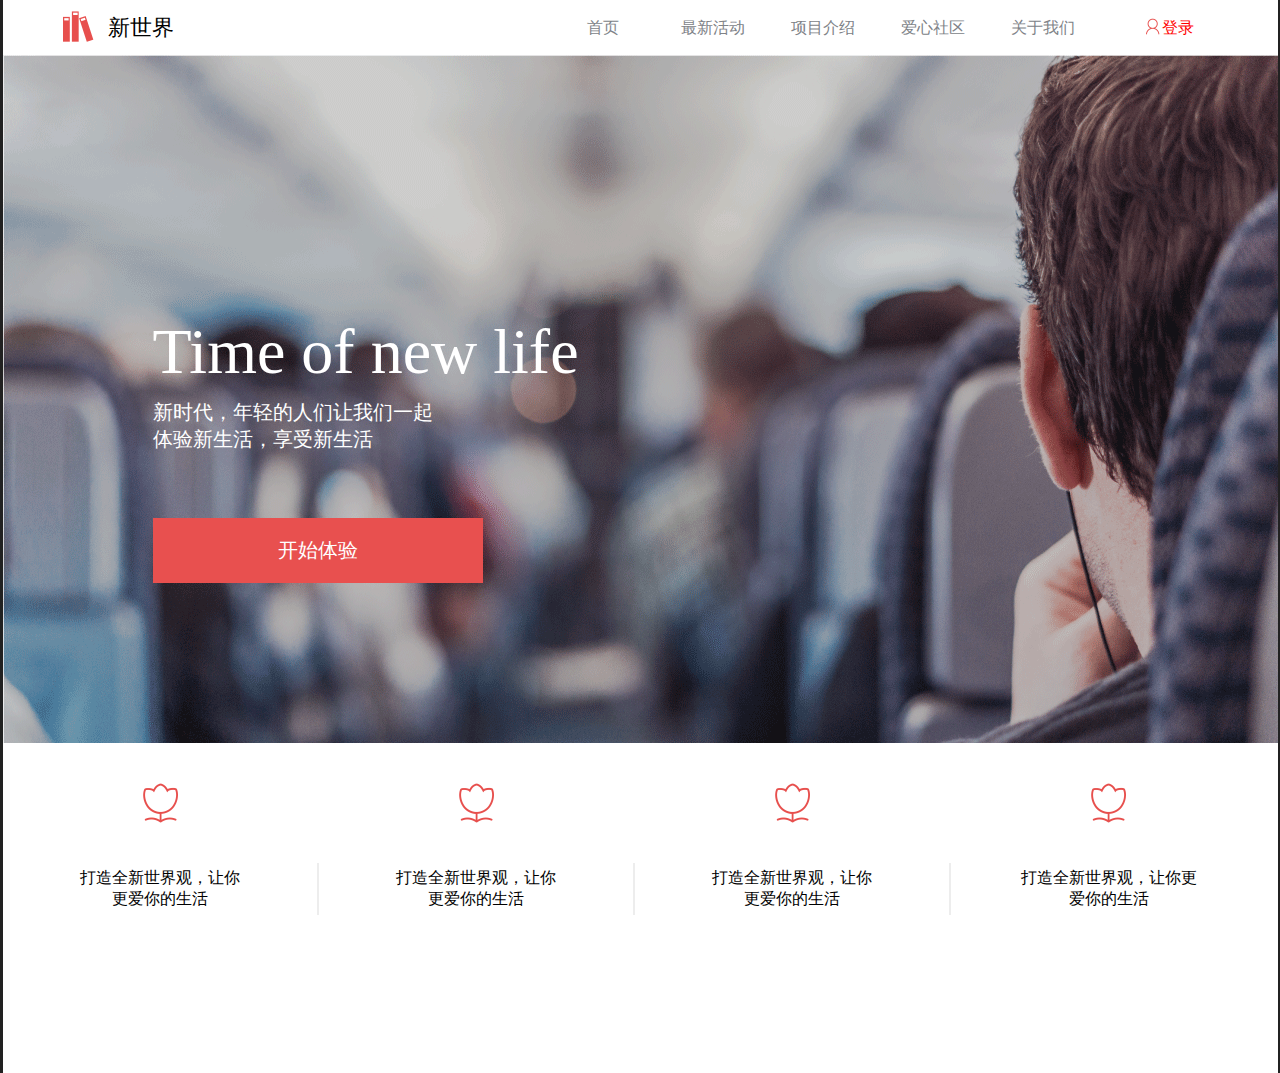
<file: 10-3/index.html>
<!DOCTYPE html>
<html lang="zh">

<head>
    <title>新世界</title>
    <meta charset='utf-8'>
    <link rel="stylesheet" type="text/css" href="reset.css">
    <link rel="stylesheet" type="text/css" href="main.css">
</head>

<body>
    <div class="main">
        <div class="nav">
            <h1>新世界</h1>
            <ul>
                <li><a href="#">首页</a></li>
                <li><a href="#">最新活动</a></li>
                <li><a href="#">项目介绍</a></li>
                <li><a href="#">爱心社区</a></li>
                <li><a href="#">关于我们</a></li>
                <li class="login"><a href="#">登录</a></li>
            </ul>
        </div>
        <div class="info">
            <div>
                <h2>Time of new life</h2>
                <p>新时代，年轻的人们让我们一起
                    <br>体验新生活，享受新生活</p>
                <p class="go">开始体验</p>
            </div>
        </div>
        <div class="slogan clearfix">
            <div class="sblock">
                <img src="img/slogan1.png" alt="">
                <p>打造全新世界观，让你更爱你的生活</p>
            </div>
            <div class="sblock">
                <img src="img/slogan1.png" alt="">
                <p>打造全新世界观，让你更爱你的生活</p>
            </div>
            <div class="sblock">
                <img src="img/slogan1.png" alt="">
                <p>打造全新世界观，让你更爱你的生活</p>
            </div>
            <div class="sblock">
                <img src="img/slogan1.png" alt="">
                <p>打造全新世界观，让你更爱你的生活</p>
            </div>
        </div>
    </div>
</body>

</html>
</file>
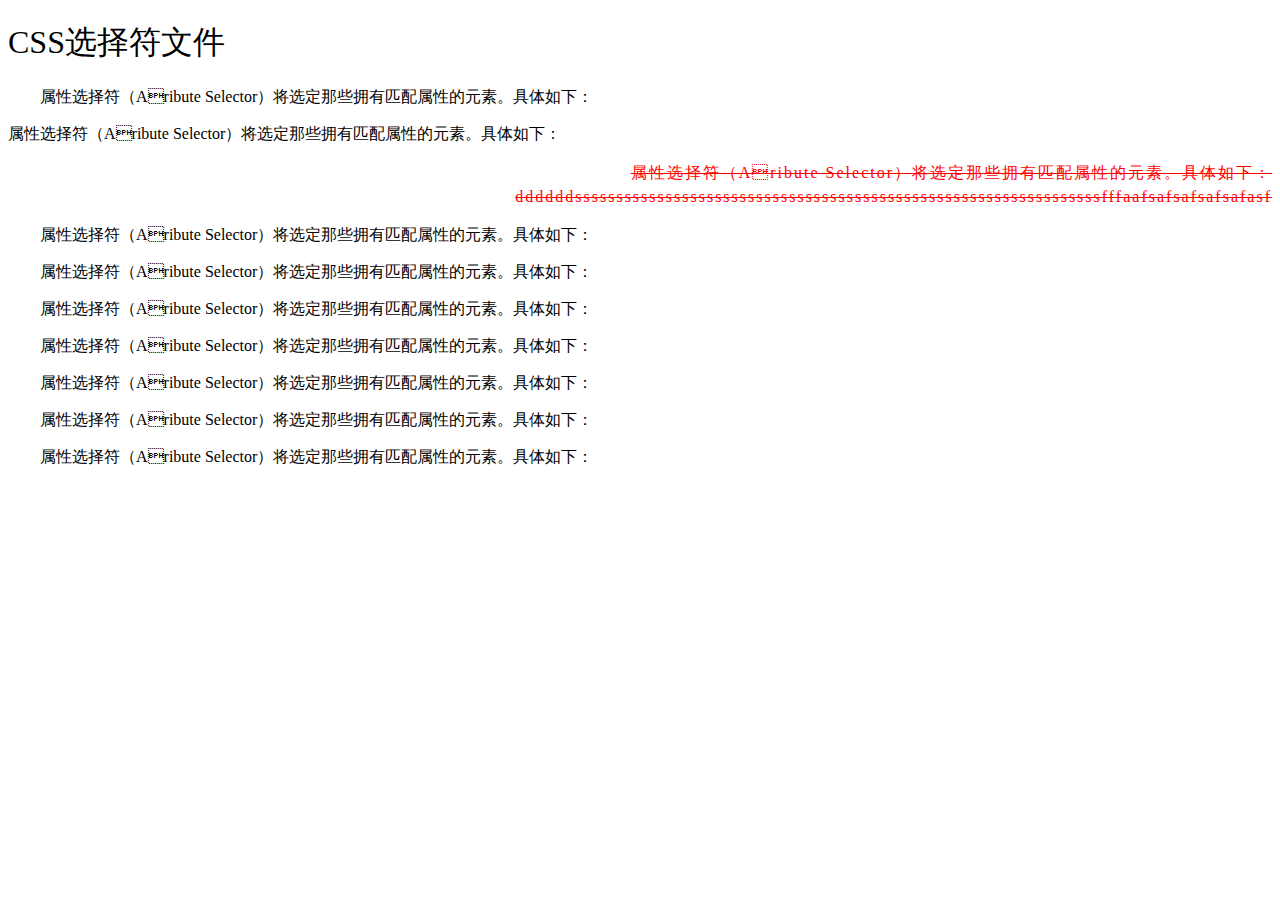
<file: 6-3/index.html>
<!DOCTYPE html>
<html lang="en">

<head>
    <meta charset="UTF-8">
    <title>CSS选择符练习文件</title>
    <link rel="stylesheet" href="main.css">
</head>

<body>
    <h1>CSS选择符文件</h1>
    <p>属性选择符（Aribute Selector）将选定那些拥有匹配属性的元素。具体如下：</p>
    <p class="noindent">属性选择符（Aribute Selector）将选定那些拥有匹配属性的元素。具体如下：</p>
    <p id="a">属性选择符（Aribute Selector）将选定那些拥有匹配属性的元素。具体如下：ddddddssssssssssssssssssssssssssssssssssssssssssssssssssssssssssssssssfffaafsafsafsafsafasf</p>
    <p>属性选择符（Aribute Selector）将选定那些拥有匹配属性的元素。具体如下：</p>
    <p>属性选择符（Aribute Selector）将选定那些拥有匹配属性的元素。具体如下：</p>
    <p>属性选择符（Aribute Selector）将选定那些拥有匹配属性的元素。具体如下：</p>
    <p>属性选择符（Aribute Selector）将选定那些拥有匹配属性的元素。具体如下：</p>
    <p>属性选择符（Aribute Selector）将选定那些拥有匹配属性的元素。具体如下：</p>
    <p>属性选择符（Aribute Selector）将选定那些拥有匹配属性的元素。具体如下：</p>
    <p>属性选择符（Aribute Selector）将选定那些拥有匹配属性的元素。具体如下：</p>
</body>

</html>
</file>
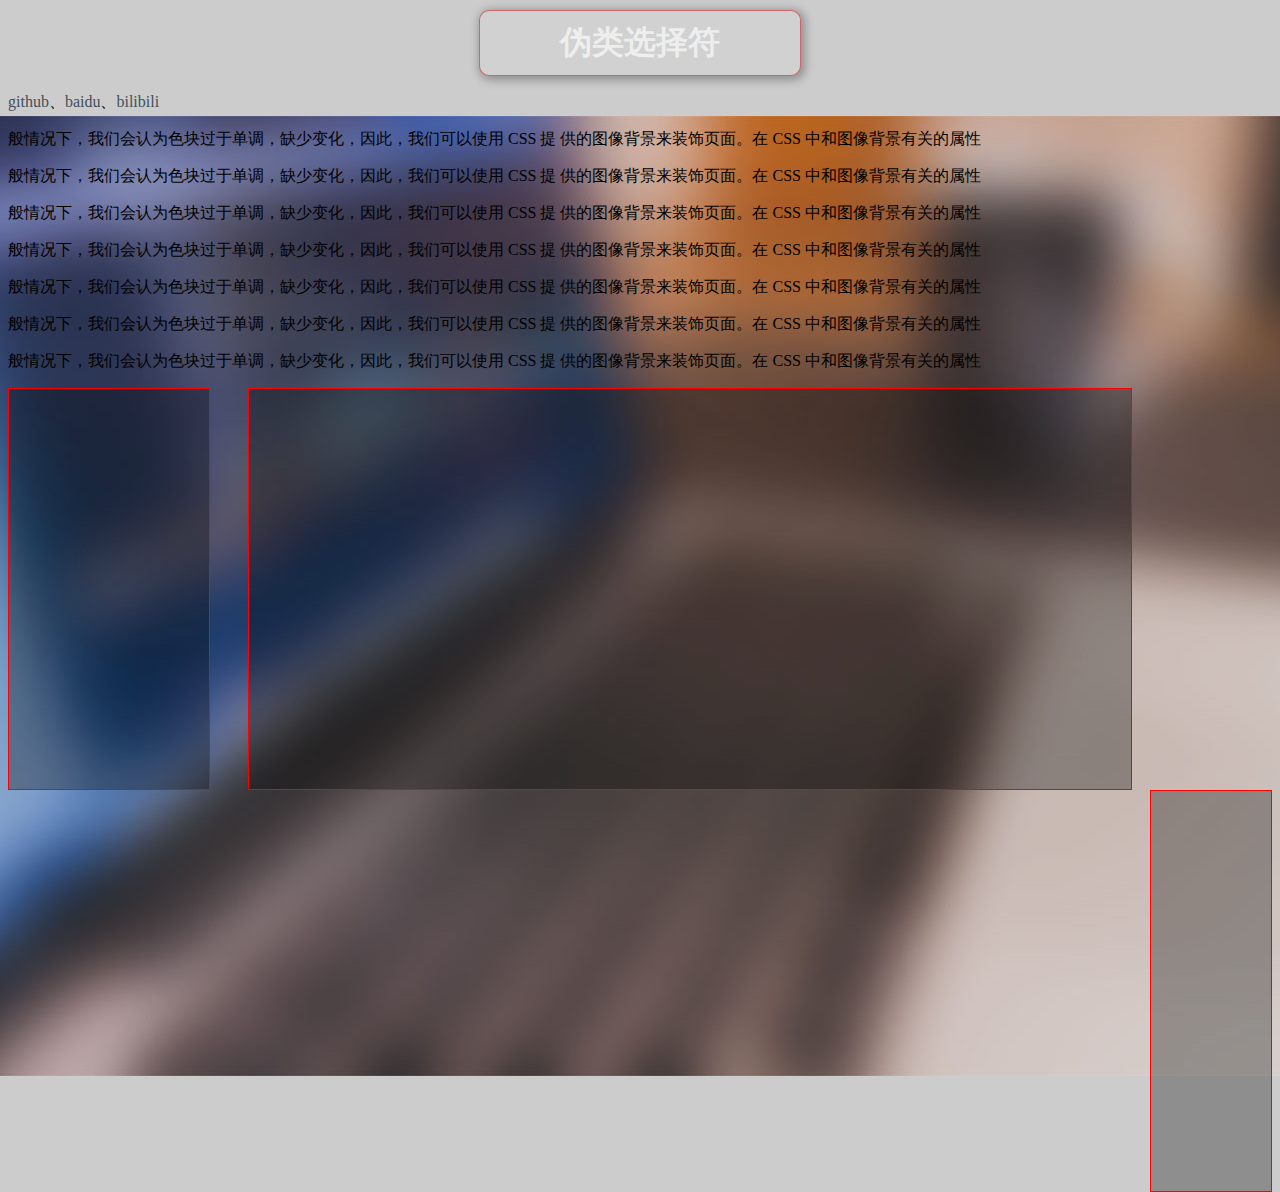
<file: 7-3/index.html>
<!DOCTYPE html>
<html lang="zh">
<head>
	<title>CSS属性练习</title>
	<meta charset='utf-8'>
	<link rel="stylesheet" type="text/css" href="main.css">
</head>
<body>
	<h1>伪类选择符</h1>
	<p><a href="http://github.com">github</a>、<a href="http://baidu.com">baidu</a>、<a href="http://bilibili.com">bilibili</a></p>
	<p>般情况下，我们会认为⾊块过于单调，缺少变化，因此，我们可以使⽤ CSS 提
供的图像背景来装饰页⾯。在 CSS 中和图像背景有关的属性</p>
<p>般情况下，我们会认为⾊块过于单调，缺少变化，因此，我们可以使⽤ CSS 提
供的图像背景来装饰页⾯。在 CSS 中和图像背景有关的属性</p>
<p>般情况下，我们会认为⾊块过于单调，缺少变化，因此，我们可以使⽤ CSS 提
供的图像背景来装饰页⾯。在 CSS 中和图像背景有关的属性</p><p>般情况下，我们会认为⾊块过于单调，缺少变化，因此，我们可以使⽤ CSS 提
供的图像背景来装饰页⾯。在 CSS 中和图像背景有关的属性</p><p>般情况下，我们会认为⾊块过于单调，缺少变化，因此，我们可以使⽤ CSS 提
供的图像背景来装饰页⾯。在 CSS 中和图像背景有关的属性</p><p>般情况下，我们会认为⾊块过于单调，缺少变化，因此，我们可以使⽤ CSS 提
供的图像背景来装饰页⾯。在 CSS 中和图像背景有关的属性</p><p>般情况下，我们会认为⾊块过于单调，缺少变化，因此，我们可以使⽤ CSS 提
供的图像背景来装饰页⾯。在 CSS 中和图像背景有关的属性</p>

<div class="left"></div>
<div class="center"></div>
<div class="right"></div>
</body>
</html>
</file>
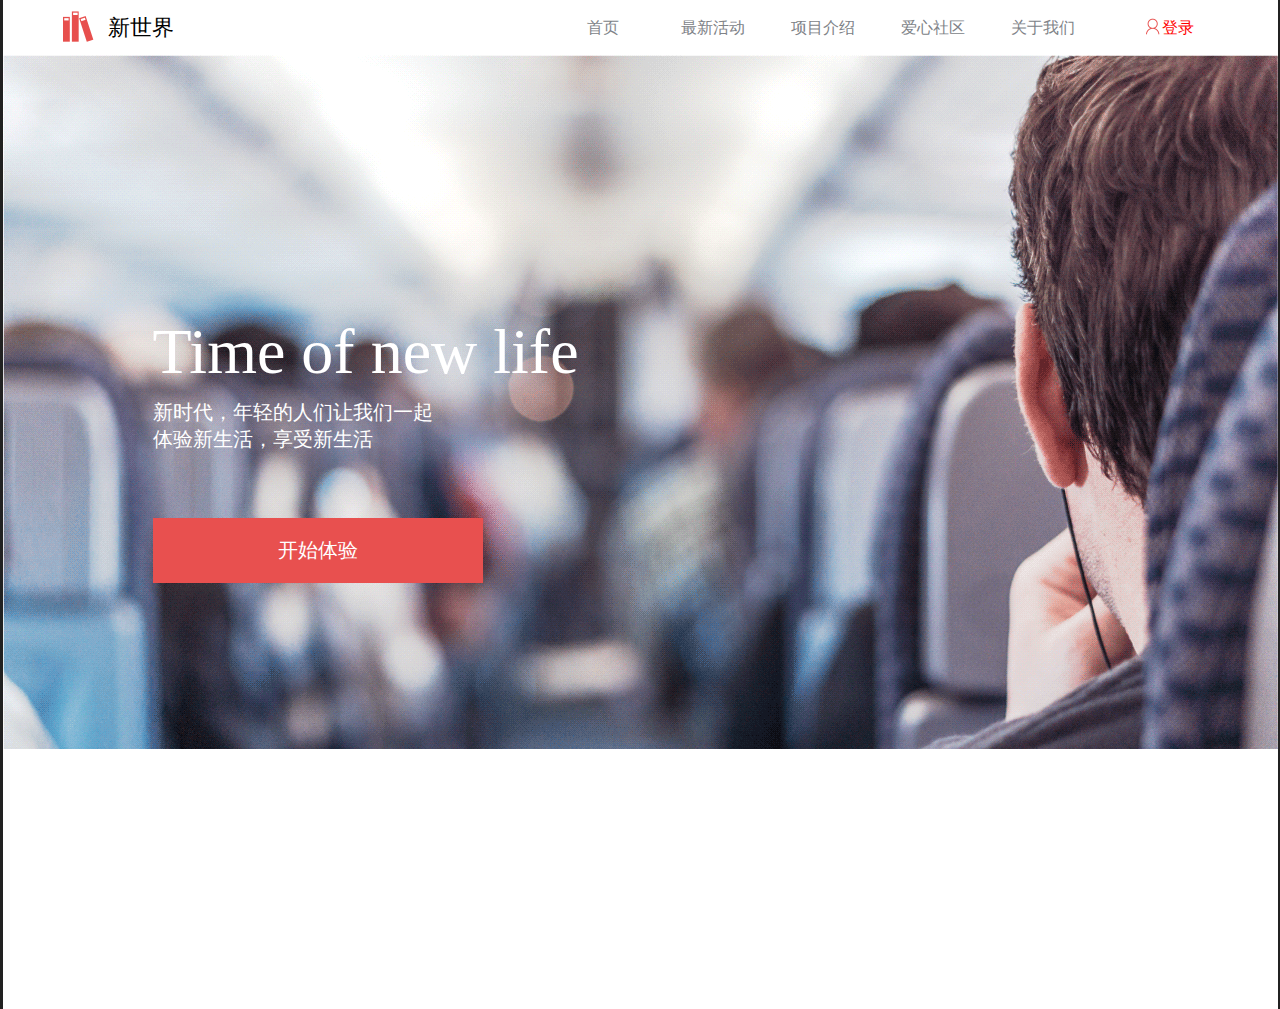
<file: 8-3/index.html>
<!DOCTYPE html>
<html lang="zh">

<head>
    <title>新世界</title>
    <meta charset='utf-8'>
    <link rel="stylesheet" type="text/css" href="reset.css">
    <link rel="stylesheet" type="text/css" href="main.css">
</head>

<body>
    <div class="main">
        <div class="nav">
            <h1>新世界</h1>
            <ul>
                <li><a href="#">首页</a></li>
                <li><a href="#">最新活动</a></li>
                <li><a href="#">项目介绍</a></li>
                <li><a href="#">爱心社区</a></li>
                <li><a href="#">关于我们</a></li>
                <li class="login"><a href="#">登录</a></li>
            </ul>
        </div>
        <div class="info">
            <h2>Time of new life</h2>
            <p>新时代，年轻的人们让我们一起
                <br>体验新生活，享受新生活</p>
            <p class="go">开始体验</p>
        </div>
        <div class="slogan"></div>
    </div>
</body>

</html>
</file>
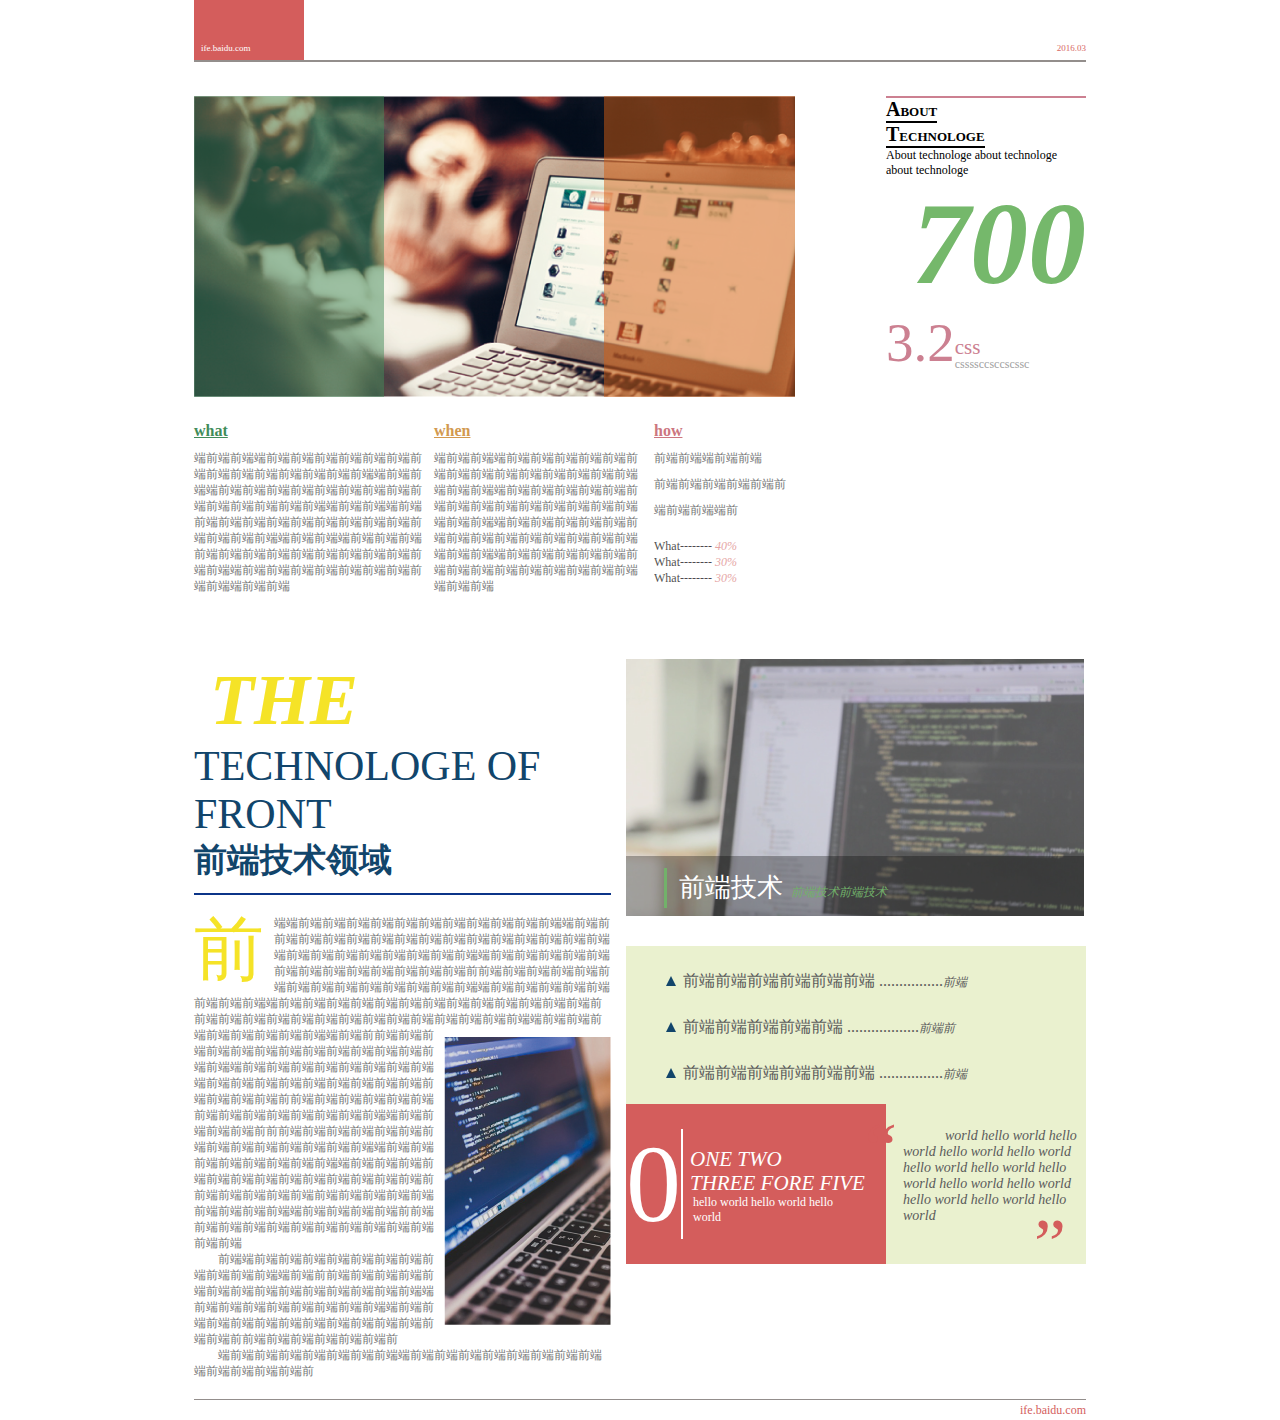
<file: 期中作业.html>
<!DOCTYPE html>
<html lang="en">
<head>
	<meta charset="UTF-8">
	<title>任务6</title>
	<link rel="stylesheet" type="text/css" href="css/task1_6.css"/>
</head>
<body>
	<div class="header">
		<span class="header_logo">ife.baidu.com</span>
		<span class="header_time">2016.03</span>
	</div>
	<div class="section">
		<div class="banner">
			<div class="big_img">
				<div class="img_l"></div>
				<div class="img_r"></div>
			</div>
			<div class="RT_text">
				<p>ABOUT</p>
				<p>TECHNOLOGE</p>
				<p>About technologe about technologe  about technologe</p>
				<p>700</p>
				<p>3.2</p>
				<div class="RT_textR">
					<span>css</span>
					<span>cssssccsccscssc</span>
				</div>
			</div>
		</div>
		<div class="text">
			<div class="text1">
				<span>what</span>
				<p>
				端前端前端端前端前端前端前端前端前端前 端前端前端前端前端前端前端前端端前端前 端端前端前端前端前端前端前端前端前端前 端前端前端前端前端前端端前端前端端前端 前端前端前端前端前端前端前端前端前端前 端前端前端前端端前端前端端前端前端前端 前端前端前端前端前端前端前端前端前端前 端前端端前端前端前端前端前端前端前端前
				端前端端前端前端
				</p>
			</div>
			<div class="text2">
				<span>when</span>
				<p>
				端前端前端端前端前端前端前端前端前
				端前端前端前端前端前端前端前端前端
				端前端前端端前端前端前端前端前端前
				端前端前端前端前端前端前端前端前端
				端前端前端端前端前端前端前端前端前
				端前端前端前端前端前端前端前端前端
				端前端前端端前端前端前端前端前端前
				端前端前端前端前端前端前端前端前端
				端前端前端
				</p>
			</div>
			<div class="text3">
				<span>how</span>
				<span>前端前端端前端前端</span>
				<span>前端前端前端前端前端前</span>
				<span>端前端前端端前</span>

				<p>What-------- <em>40%</em></p>
				<p>What-------- <em>30%</em></p>
				<p>What-------- <em>30%</em></p>
			</div>
		</div>
		<div class="article">
			<div class="article_text">
				<div class="article_header">
					<h1><span>THE</span> TECHNOLOGE OF FRONT</h1>
					<span class="aside">前端技术领域</span>
				</div>
				<div class="article_txt">
					<p>
					前端端前端前端前端前端前端前端前端前端前端前端前端端前端前前端前端前端前端前端前端前端前端前端前端前端前端前端前端端前端前端前端前端前端前端前端前端端前端前端前端前端前端前端前端前端前端前端前端前端前端前前端前端前端前端前端前端前端前端前端前端前端前端前端前端端前端前端前端前端前端前端前端前端端前端前端前端前端前端前端前端前端前端前端前端前端前端前前端前端前端前端前端前端前端前端前端前端前端前端前端前端端前端<img class="article_img" src="images/task1_6_txt.png">前端前端前端前端前端前端前端端前端前前端前端前端前端前端前端前端前端前端前端前端前端前端前端端前端前端前端前端前端前端前端前端端前端前端前端前端前端前端前端前端前端前端前端前端前端前前端前端前端前端前端前端前端前端前端前端前端前端前端前端端前端前端前端前端前前前端前端前端前端前端前端前端前端前端前端前端前端前端前端端前端前端前端前端前端前端前端前端端前端前端前端前端前端前端前端前端前端前端前端前端前端前前端前端前端前端前端前端前端前端前端前端前端前端前端前端端前端前端前端前端前前端前端前端前端前端前端前端前端前端前端前端前端前端
					</p>
					<p>
					前端端前端前端前端前端前端前端前端前端前端前端前端端前端前前端前端前端前端前端前端前端前端前端前端前端前端前端前端端前端前端前端前端前端前端前端前端端前端前端前端前端前端前端前端前端前端前端前端前端前端前前端前端前端前端前端前端前
					</p>
					<p>
					端前端前端前端前端前端前端前端端前端前端前端前端前端前端前端前端端前端前端前端前端前
					</p>

				</div>
			</div>
			<div class="article_other">
				<div class="other_top">
					<div class="other_b"></div>
					<div class="other_top_text">
						<p>前端技术<span>前端技术前端技术</span></p>
					</div>
				</div>
				<div class="article_bottom">
				<ul>
					<li><div class="triangle"></div>前端前端前端前端前端前端 ................<em>前端</em></li>
					<li><div class="triangle"></div>前端前端前端前端前端 ..................<em>前端前</em></li>
					<li><div class="triangle"></div>前端前端前端前端前端前端 ................<em>前端</em></li>
				</ul>
					<div class="bottom1">
						<span class="bottom1_num">0</span>
						<span class="bottom1_numEn bottom_marginTop">ONE TWO </span>
						<span class="bottom1_numEn">THREE FORE FIVE</span>
						<p>hello world hello world hello world</p>
					</div>
					<div class="bottom2">
						<em>“</em><p>
						world hello world
						hello world hello world
						hello world hello world
						hello world hello world
						hello world hello world
						hello world hello world
						hello world </p><em>”</em>
					</div>
				</div>
			</div>
		</div>
		<div class="footer">
			<span>ife.baidu.com</span>
		</div>
	</div>
</body>
</html>
</file>
<file: 10-3/main.css>
body {
    background: #212121;
}


/*导航条样式*/

.main {
    width: 1275px;
    background-color: #fff;
    margin: 0 auto;
}

.nav {
    height: 55px;
    line-height: 55px;
    padding: 0 50px;
}

div.nav h1 {
    float: left;
    font-size: 22px;
    font-family: 黑体;
    background-image: url(img/logo.png);
    background-repeat: no-repeat;
    background-position: 0 3px;
    padding-left: 55px;
}

div.nav ul {
    float: right;
    font-family: 微软雅黑;
}

div.nav ul li {
    float: left;
    font-size: 16px;
    margin-left: 10px;
}

div.nav ul li a {
    display: block;
    text-align: center;
    width: 100px;
    color: #808388;
    text-decoration: none;
}

div.nav ul a:hover {
    color: red;
    border-bottom: 4px red solid;
}

li.login {
    background-image: url(img/user.png);
    background-repeat: no-repeat;
    background-position: 30px 5px;
    padding-left: 25px;
}

div.nav ul .login a {
    color: red;
}


/*导航条样式结束*/

div.info {
    height: 688px;
    width: 1275px;
    overflow: hidden;
    background-image: url(img/info.png);
    background-repeat: no-repeat;
    color: #fff;
}

.info div {
    margin-left: 150px;
    margin-top: 260px;
}

div.info h2 {
    font-size: 64px;
    margin-bottom: 10px;
}

div.info p {
    font-size: 20px;
}

p.go {
    height: 65px;
    width: 330px;
    line-height: 65px;
    background-color: #E8504F;
    text-align: center;
    margin-top: 65px;
}


/*公司理念介绍区域样式*/

.slogan {
    height: 250px;
    padding: 40px 0;
}

.slogan .sblock {
    width: 316px;
    text-align: center;
    float: left;
}

.sblock p {
    margin-top: 36px;
    padding: 5px 70px;
    border-right: 2px #ededed solid;
}

div.sblock:last-child p {
    border-right: none;
}
</file>
<file: 6-3/main.css>
h1 {
    font-family: "微软雅黑";
    font-weight: 500;
}

p {
    text-indent: 2em;
}

.noindent {
    text-indent: 0;
}

#a {
    text-decoration: line-through;
    color: red;
    text-align: right;
    letter-spacing: 2px;
    line-height: 1.5;
}
</file>
<file: 7-3/main.css>
a {
    outline: 0;
}

a:link {
    color: #424F5A;
    text-decoration: none;
}

a:visited {
    text-decoration: underline;
    color: red;
}

a:hover {
    background-color: red;
    color: green;
    text-decoration: none;
}

a:active {
    font-size: 24px;
}

body {
    background-color: #ccc;
    background-image: url(bg.jpg);
    background-repeat: no-repeat;
    background-position: 50% 50%;
}

h1 {
    background-color: rgba(255, 255, 255, .1);
    color: #eee;
    /*font-size: 250%*/
    text-align: center;
    /*text-shadow: 2px 2px 10px 2px rgba(0,0,0,0.3)*/
    padding: 10px;
    border: 1px rgba(200, 0, 0, 0.5) solid;
    border-radius: 10px;
    box-shadow: 2px 2px 10px 2px rgba(0, 0, 0, 0.3);
    /*margin:100px 200px 300px 400px;*/
    margin: 10px auto;
    width: 300px;
}

div {
    height: 400px;
    border: 1px red solid;
    background-color: rgba(0, 0, 0, 0.3);
    /*padding: 20px;*/
}

div.left {
    width: 200px;
    float: left;
    margin-right: 20px
}

div.right {
    width: 120px;
    float: right;
}

div.center {
    margin: 0 140px 0 240px;
}
</file>
<file: 8-3/main.css>
body {
    background: #212121;
}


/*导航条样式*/

.main {
    width: 1275px;
    background-color: #fff;
    margin: 0 auto;
}

.nav {
    height: 55px;
    line-height: 55px;
    padding: 0 50px;
}

div.nav h1 {
    float: left;
    font-size: 22px;
    font-family: 黑体;
    background-image: url(img/logo.png);
    background-repeat: no-repeat;
    background-position: 0 3px;
    padding-left: 55px;
}

div.nav ul {
    float: right;
    font-family: 微软雅黑;
}

div.nav ul li {
    float: left;
    font-size: 16px;
    margin-left: 10px;
}

div.nav ul li a {
    display: block;
    text-align: center;
    width: 100px;
    color: #808388;
    text-decoration: none;
}

div.nav ul a:hover {
    color: red;
    border-bottom: 4px red solid;
}

li.login {
    background-image: url(img/user.png);
    background-repeat: no-repeat;
    background-position: 30px 5px;
    padding-left: 25px;
}

div.nav ul .login a {
    color: red;
}


/*导航条样式结束*/

div.info {
    height: 694px;
    width: 1275px;
    background-image: url(img/info.png);
    background-repeat: no-repeat;
    padding-left: 150px;
    padding-top: 260px;
    color: #fff;
}

div.info h2 {
    font-size: 64px;
    margin-bottom: 10px;
}

div.info p {
    font-size: 20px;
}

p.go {
    height: 65px;
    width: 330px;
    line-height: 65px;
    background-color: #E8504F;
    text-align: center;
    margin-top: 65px;
}
</file>
<file: css/task1_6.css>
/* css reset */
html,body,div,p,span,h1,h2,ul,li{margin: 0;padding: 0; }
body{font-family: 微软雅黑;}
ul{ list-style:none;}
h1,h2,h3,h4,h5,h6{font-weight:normal; font-style:normal;}
img{border:0px;}
/* task_1_6 css */
.header{width: 892px; height: 60px; border-bottom: 2px solid #938E8C; margin:0 auto; font-family: 黑体;}
.header_logo{  display:block; width: 103px; height: 17px; background: #d45d5c; color: #FFFFFF; font-size: 9px; padding: 43px 0 0 7px;}
.header_time{ float: right; margin-top: -17px; color: #d76864; font-size: 9px; }
.section{ width:892px; height: auto; padding-top: 34px; margin:0 auto;}
.big_img{ float: left; width: 601px; height: 301px; background:url("../images/big_img.png") no-repeat;}
.img_l{ float: left; width:190px;height: 301px; background: rgba(66,140,89,0.5);}
.img_r{ float: right; width:191px;height: 301px; background: rgba(212,93,18,0.5);}
.RT_text{ width: 200px; float: right; border-top: 2px solid #cc8091;}
.RT_text p:nth-child(1),.RT_text p:nth-child(2){ float: left; clear: left; font-size: 13px; font-weight: 700; border-bottom: 2px solid #000000; width: auto;}
.RT_text p:nth-child(1):first-letter,.RT_text p:nth-child(2):first-letter{font-size: 20px;}
.RT_text p:nth-child(3){float: left; clear: left; font-size: 12px; font-family: 楷体;}
.RT_text p:nth-child(4){float: right; clear: left; font-size: 116px; color: #75b86b; font-weight: 600; font-style: italic;}
.RT_text p:nth-child(5){ float: left; clear: left; font-size: 55px; color: #cc8091; }
.RT_textR{ float: left; }
.RT_textR span:nth-child(1){float: left; font-size:  21px;line-height: 21px; color: #cc8091; margin-top: 26px;}
.RT_textR span:nth-child(2){ float: left; clear: left; font-size:  12px; line-height: 12px; border-bottom:none; color: #A0A0A0;}
.text1{float: left; clear: left; width: 230px;}
.text1 span{ text-decoration: underline;font-size: 16px; color: #418c59; font-weight: 700; }
.text1 p{ margin-top: 10px; font-family: 宋体;font-size: 12px; line-height: 16px;color: #767777; }
.text2{ float: left; width: 210px; margin-left: 10px;}
.text2 span{text-decoration: underline;font-size: 16px; color: #d2994f; font-weight: 700;}
.text2 p{margin-top: 10px; font-family: 宋体;font-size: 12px; color:#767777;line-height: 16px;}
.text3{float: left; width: 200px; margin-left: 10px;}
.text3 span{float: left;clear: left; }
.text3 span:nth-child(1){text-decoration: underline;font-size: 16px; color: #cc7680; font-weight: 700;}
.text3 span:nth-child(n+2){margin-top: 10px; font-family: 宋体;font-size: 12px; color:#767777;line-height: 16px;}
.text3 span:nth-child(4){margin-bottom: 20px;}
.text3 p{ float:left;clear:left;font-size: 12px; font-family: 微软雅黑; color: #000000; line-height:16px; opacity: 0.7; filter: alpha(opacity=70);}
.text3 em{line-height: 16px;font-size: 12px;color: #cd4a48;font-family: 微软雅黑;opacity: 0.7; filter: alpha(opacity=70);}
.article_text{float: left;clear: both; width: 417px;}
h1 span{font-size: 72px; color: #f5e327;font-family: 黑体; font-weight: 700;font-style: italic;}
h1{font-size: 42px; color: #11456b; font-family: 黑体; text-indent: 16px; font-weight: 700px;}
.aside{font-size: 33px; color: #11456b; font-family: 黑体; font-weight: 700;}
.article_txt p:nth-child(1):first-letter{color: #f5e327; font-size: 70px; line-height: 70px; float: left; clear: left; font-family: 微软雅黑; margin-right: 10px; }
.article_txt{padding-top: 20px; border-top: 2px solid #0B3488; margin-top: 10px;}
.article_txt p{font-size: 12px; color: #767777; font-family: 宋体; line-height: 16px;}
.article_txt p:nth-child(n+2){text-indent: 2em;}
.article_img{float: right; margin:10px 0 10px 10px;}
.article_img:after{content: ""; display: block; clear: both;}

.article_other{float: right;}
.other_top{position: absolute; width: 458px; height: 257px; background: url(../images/task1_6_r.png) no-repeat;}
.other_b{position: relative; top: 197px; background: #000000;height: 60px;width: 100%; opacity: 0.3; filter: alpha(opacity=30)}
.other_top_text {position:absolute;bottom: 0px;}
.other_top_text p{ height: 40px; border-left: 3px solid #72B16A; color: #ffffff; font-size: 26px; line-height: 40px; font-family: 微软雅黑; text-indent: 12px; margin: 8px 0 8px 38px;opacity: 1; filter: alpha(opacity=100);}
.other_top_text span{ margin-left: 8px; font-size: 12px; font-family: 微软雅黑; font-style: italic; color: #72B16A; }
.article_bottom{ position: relative;top: 257px;  width:460px ;float: right; margin-top: 30px;background:#EAF1CF; height: 318px;}


.article_bottom li{float: left;width: 500px; white-space: nowrap; clear: left; text-indent: 7px; margin-left: 30px; line-height: 20px; color: #5a5b5b;font-family: 宋体; font-size: 16px; text-align: left;margin-top: 25px;}
.triangle{ float:left; margin-left: 10px;margin-top: 5px; width: 0; height: 0; width: 0; height: 0; border-left: 5px solid transparent; border-right: 5px solid transparent; border-bottom: 10px solid #12456B;}
.article_bottom em{font-size: 12px; color: #5a5b5b; font-family: 宋体; text-align: right;;line-height: 20px;}
.bottom1{position: absolute; bottom: 0px; width: 260px; height: 160px; background: #D45D5C;  }
.bottom1_num{float: left; line-height: 110px; border-right: 2px solid #ffffff; color: #ffffff; font-family: 微软雅黑; font-size: 110px; height: 110px; margin-top:25px;}
.bottom1_numEn{float: left; margin-left: 7px; font-size: 21px; line-height: 24px; font-family: 微软雅黑; font-style:italic;color: #ffffff;       }
.bottom_marginTop{margin-top: 43px;}
.bottom1 p{float: left; width: 150px; margin-left: 10px; font-size: 12px; color: #ffffff; font-family: 黑体;}
.bottom2{position: absolute; bottom: 0;right: 0; width:198px;margin: 0 0 40px 0;} 
.bottom2 p{ font-size: 14px; color: #5a5b5b; font-family: 黑体; font-style: italic; line-height: 16px; margin:7px 0 0 15px; text-indent: 3em; }
.bottom2 em{width: 20px;height: 20px; font-style: normal; font-size: 72px; color:#d45d5c; font-family: 黑体; }
.bottom2 em:nth-child(1){position: absolute;top: 18px; left: -23px;}
.bottom2 em:nth-child(3){position: absolute; bottom: -30px; right: 32px;}
.footer{ border-top: 1px solid #938e8c; height: 20px; margin-top: 20px;}
.footer span{float: right; margin: 3px 0px 47px 0; font-size: 12px; color: #d45d5c; font-family: 黑体;}


.article{margin-top: 65px;}
.text{margin-top: 25px;}
.banner,.text,.article,.footer{ float: left;clear: both;width: 100%; }
.article_other:after{content: "";display: block;clear: both;}
</file>
